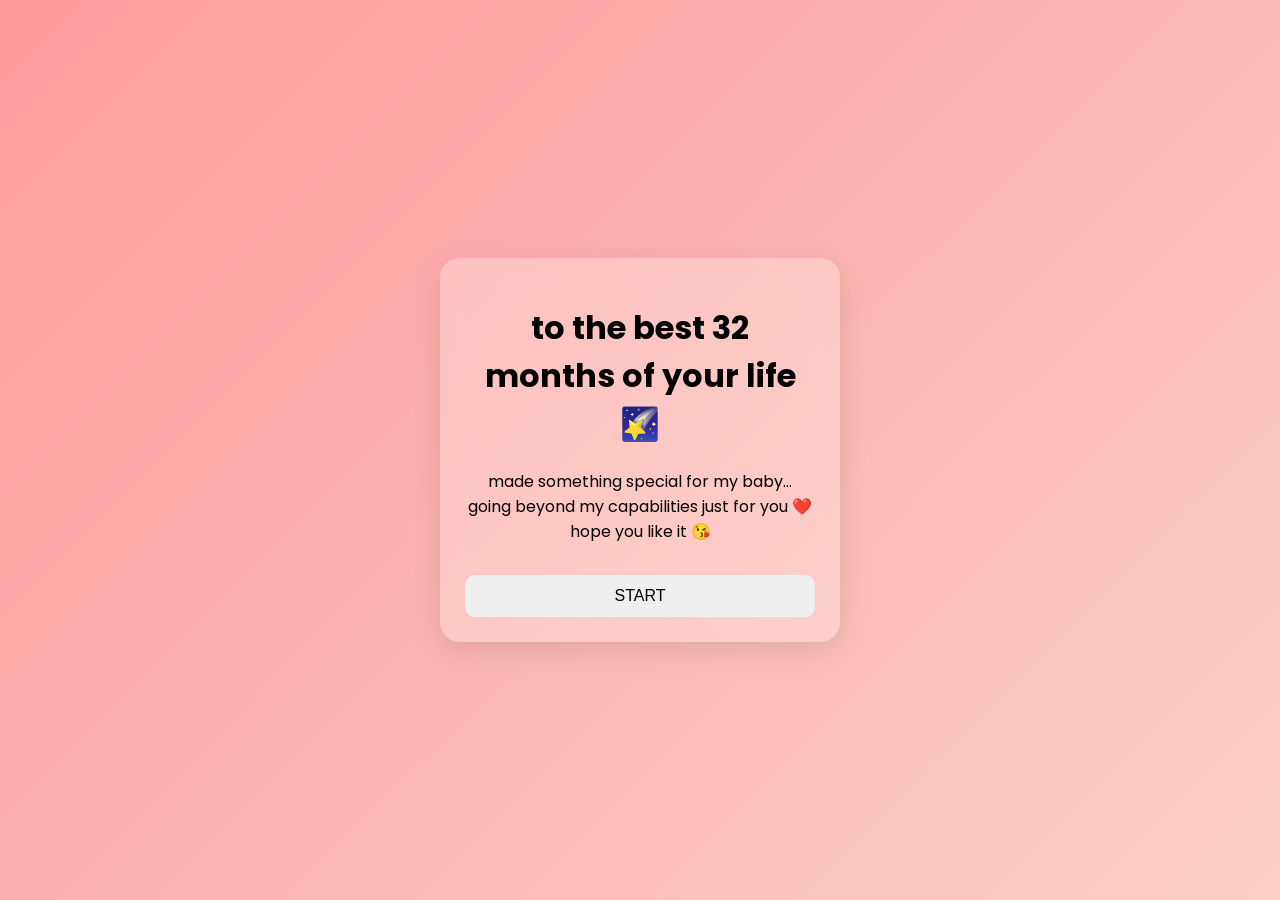
<file: index.html>
<!DOCTYPE html>
<html lang="en">
<head>
  <meta charset="UTF-8">
  <title>Happy Anniversary ❤️</title>
  <meta name="viewport" content="width=device-width, initial-scale=1.0">

  <!-- 💖 Google Font -->
  <link href="https://fonts.googleapis.com/css2?family=Poppins:wght@300;400;600&display=swap" rel="stylesheet">

  <link rel="stylesheet" href="styles.css">
</head>

<body>

<div class="hearts"></div>

<div class="container">

  <!-- Landing Screen -->
  <div id="start-screen" class="card active">
    <h1>to the best 32 months of your life 🌠</h1>
    <p>
      made something special for my baby…  
      going beyond my capabilities just for you ❤️  
      hope you like it 😘
    </p>
    <button onclick="startQuiz()">START</button>
  </div>

  <!-- Quiz Screen -->
  <div id="quiz-screen" class="card">
    <div id="progress"></div>
    <p style="font-size: 14px; opacity: 0.8;">let’s see how well you know us 👀</p>
    <h2 id="question"></h2>
    <div id="answers"></div>
    <button id="next-btn" onclick="nextQuestion()">NEXT</button>
  </div>

  <!-- Result Screen -->
  <div id="result-screen" class="card">
    <h2 id="score-text"></h2>
    <p id="message"></p>
    <p class="love">
      love my baby even when he is mute 🫣🥰  
    </p>
    <button onclick="restartQuiz()">PLAY AGAIN</button>
  </div>

</div>

<script src="script.js"></script>

</body>
</html>
</file>
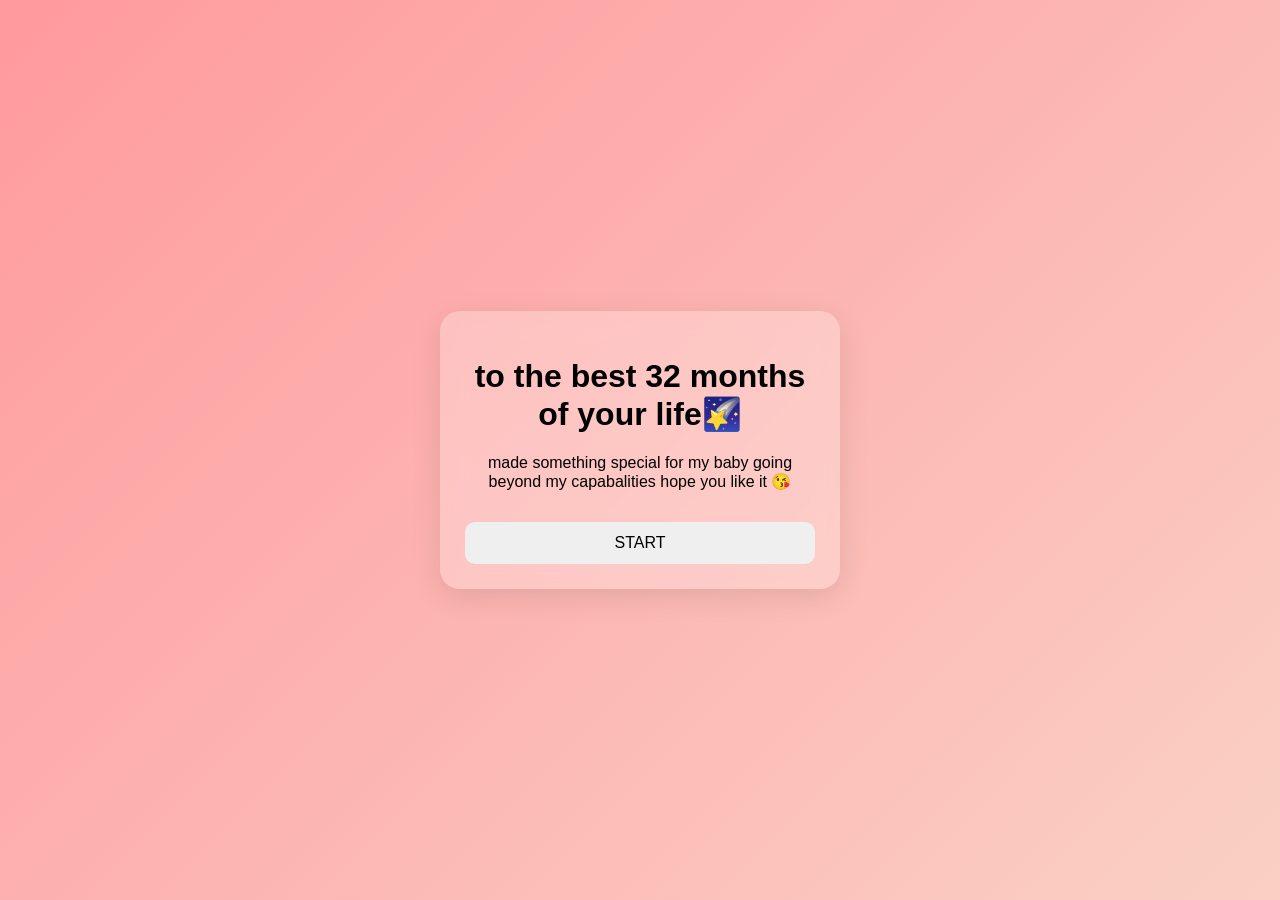
<file: preview.html>
<!DOCTYPE html>
<html lang="en">
<head>
  <meta charset="UTF-8">
  <title>Happy Anniversary ❤️</title>
  <meta name="viewport" content="width=device-width, initial-scale=1.0">
  <link rel="stylesheet" href="styles.css">
</head>
<body>

<div class="container">

  <!-- Landing Screen -->
  <div id="start-screen" class="card active">
    <h1>to the best 32 months of your life🌠</h1>
    <p> made something special for my baby going beyond my capabalities hope you like it 😘</p>
    <button onclick="startQuiz()">START</button>
  </div>

  <!-- Quiz Screen -->
  <div id="quiz-screen" class="card">
    <div id="progress"></div>
    <h2 id="question"></h2>
    <div id="answers"></div>
    <button id="next-btn" onclick="nextQuestion()">NEXT</button>
  </div>

  <!-- Result Screen -->
  <div id="result-screen" class="card">
    <h2 id="score-text"></h2>
    <p id="message"></p>
    <p class="love">love my baby weven when he is mute🫣🥰</p>
    <button onclick="restartQuiz()">PLAY AGAIN</button>
  </div>

</div>

<script src="script.js"></script>
</body>
</html>
</file>
<file: styles.css>
body {
  margin: 0;
  font-family: 'Poppins', sans-serif;
  background: linear-gradient(135deg, #ff9a9e, #fad0c4);
  display: flex;
  justify-content: center;
  align-items: center;
  height: 100vh;
  overflow: hidden;
}

/* 💖 HEARTS BACKGROUND */
.hearts {
  position: fixed;
  top: 0;
  left: 0;
  width: 100%;
  height: 100%;
  z-index: -1; /* IMPORTANT */
  pointer-events: none;
}

.hearts span {
  position: absolute;
  display: block;
  color: red;
  font-size: 20px;
  animation: float 10s linear infinite;
  opacity: 0.8;
}

/* 📦 MAIN CONTAINER */
.container {
  width: 90%;
  max-width: 400px;
}

/* 🧊 CARD DESIGN */
.card {
  background: rgba(255, 255, 255, 0.25);
  backdrop-filter: blur(12px);
  padding: 25px;
  border-radius: 20px;
  text-align: center;
  display: none;
  box-shadow: 0 8px 30px rgba(0,0,0,0.1);
  transition: all 0.3s ease;
}

.card.active {
  display: block;
}

/* 🔘 BUTTONS */
button {
  margin-top: 15px;
  padding: 12px;
  border: none;
  border-radius: 10px;
  cursor: pointer;
  width: 100%;
  font-size: 16px;
  transition: all 0.2s ease;
}

/* hover effect */
button:hover {
  transform: scale(1.03);
}

/* answer buttons */
#answers button {
  margin: 8px 0;
  background: white;
}

/* correct / wrong states */
.correct {
  background: #4CAF50 !important;
  color: white;
}

.wrong {
  background: #f44336 !important;
  color: white;
}

/* next button */
#next-btn {
  display: none;
  background: black;
  color: white;
}

/* 💌 love text */
.love {
  margin-top: 20px;
  font-style: italic;
}

/* 💖 FLOATING HEART ANIMATION */
@keyframes float {
  0% {
    transform: translateY(100vh) scale(1);
    opacity: 1;
  }
  100% {
    transform: translateY(-10vh) scale(1.5);
    opacity: 0;
  }
}

/* 🎉 CONFETTI FALL */
@keyframes fall {
  to {
    transform: translateY(100vh) rotate(360deg);
    opacity: 0;
  }
}
</file>
